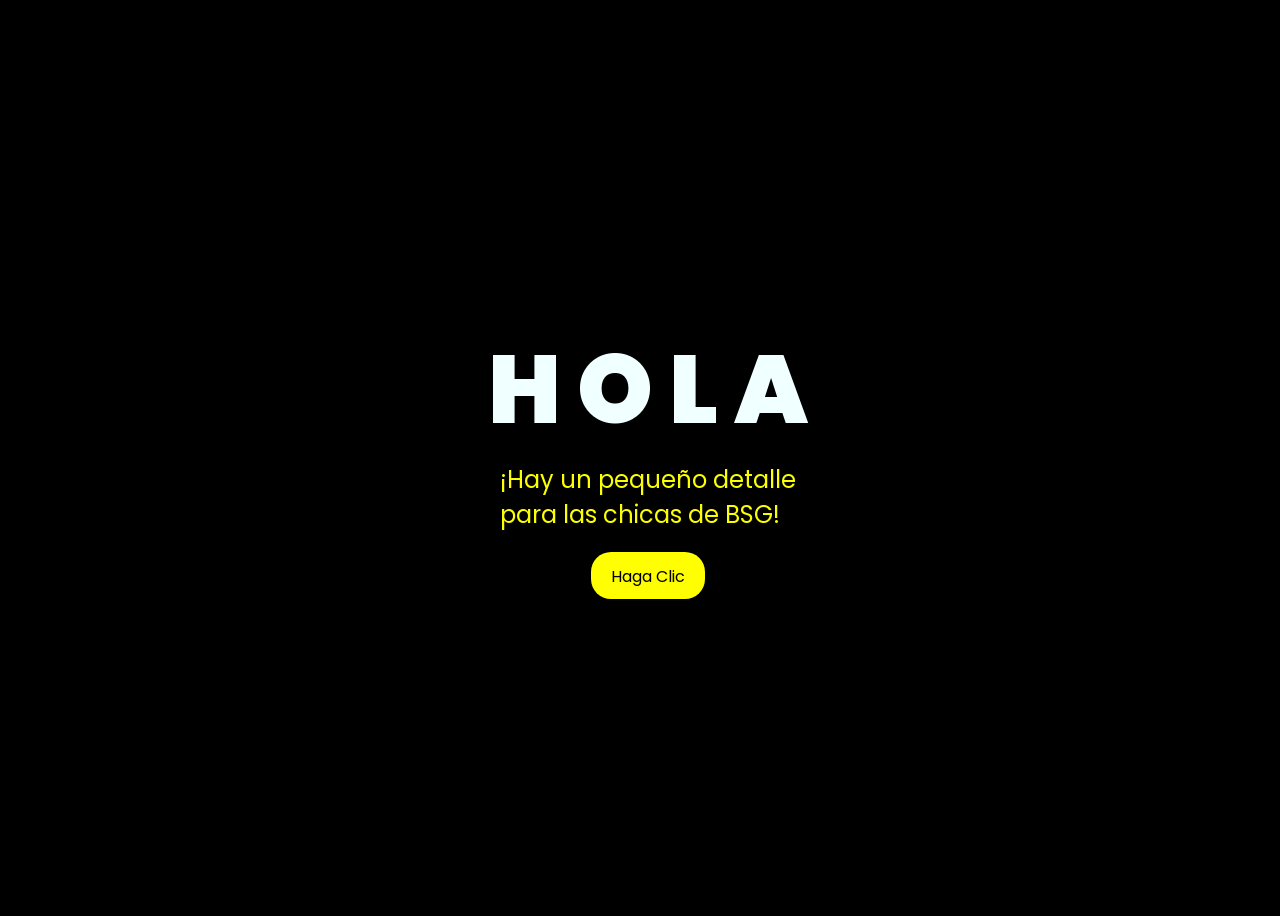
<file: index.html>
<!DOCTYPE html>
<html lang="en">

<head>
    <meta charset="UTF-8">
    <meta http-equiv="X-UA-Compatible" content="IE=edge">
    <meta name="viewport" content="width=device-width, initial-scale=1.0">
    <link rel="stylesheet" href="style.css">
    <link rel="icon" href="flowers.png" type="image/x-icon">
    <title>Sorpresa</title>
</head>

<body>
    <div class="greetings">

        <span>H</span>
        <span>O</span>
        <span>L</span>
        <span>A</span>
    </div>
    <div class="greetings">
        <span></span>
        <span></span>
        <span></span>
        <span></span>
        <span></span>
        <span></span>
    </div>
    <div class="description">
        <span>¡Hay un pequeño detalle<br> para las chicas de BSG!</span>
    </div>
    <div class="button">
        <button>
            <a href="detalle.html">Haga Clic</a>
        </button>

    </div>
</body>

</html>
</file>
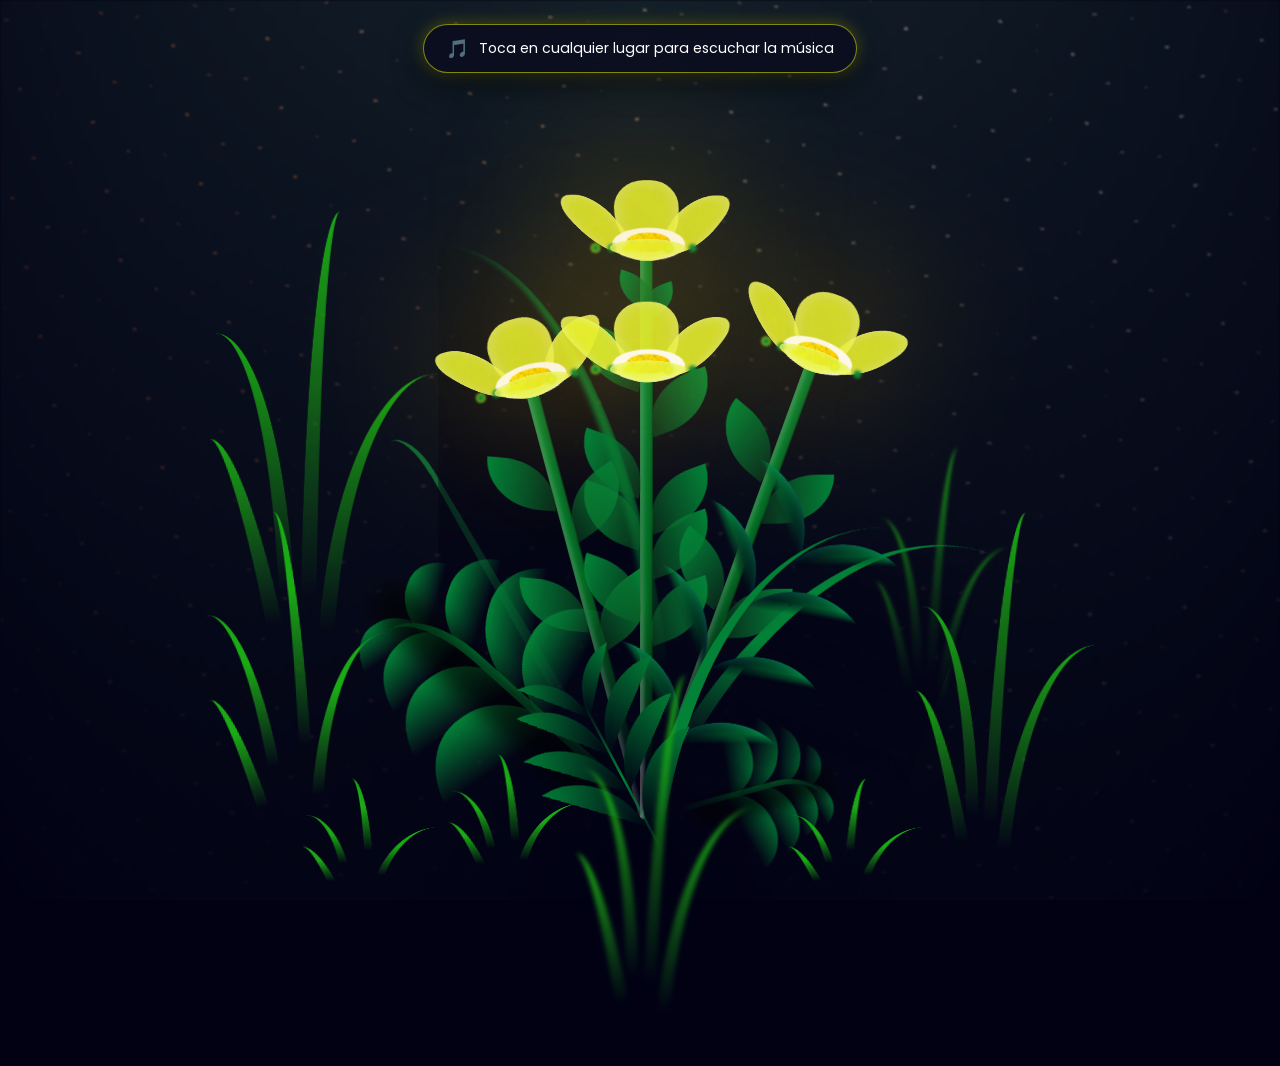
<file: detalle.html>
<!DOCTYPE html>
<html lang="es">

<head>
  <meta charset="UTF-8">
  <meta name="viewport" content="width=device-width, initial-scale=1.0">
  <title>Flores y corazones</title>
  <link rel="icon" href="flowers.png" type="image/x-icon">
  <link rel="stylesheet" href="style-detalle.css">
  <link rel="preconnect" href="https://fonts.googleapis.com">
  <link rel="preconnect" href="https://fonts.gstatic.com" crossorigin>
  <link href="https://fonts.googleapis.com/css2?family=Poppins:wght@400;500;600;700&display=swap" rel="stylesheet">
</head>

<body class="container">
  <div class="night"></div>
  <div class="flowers">
    <div class="flower flower--1">
      <div class="flower__leafs flower__leafs--1">
        <div class="flower__leaf flower__leaf--1"></div>
        <div class="flower__leaf flower__leaf--2"></div>
        <div class="flower__leaf flower__leaf--3"></div>
        <div class="flower__leaf flower__leaf--4"></div>
        <div class="flower__white-circle"></div>

        <div class="flower__light flower__light--1"></div>
        <div class="flower__light flower__light--2"></div>
        <div class="flower__light flower__light--3"></div>
        <div class="flower__light flower__light--4"></div>
        <div class="flower__light flower__light--5"></div>
        <div class="flower__light flower__light--6"></div>
        <div class="flower__light flower__light--7"></div>
        <div class="flower__light flower__light--8"></div>

      </div>
      <div class="flower__line">
        <div class="flower__line__leaf flower__line__leaf--1"></div>
        <div class="flower__line__leaf flower__line__leaf--2"></div>
        <div class="flower__line__leaf flower__line__leaf--3"></div>
        <div class="flower__line__leaf flower__line__leaf--4"></div>
        <div class="flower__line__leaf flower__line__leaf--5"></div>
        <div class="flower__line__leaf flower__line__leaf--6"></div>
      </div>
    </div>

    <div class="flower flower--2">
      <div class="flower__leafs flower__leafs--2">
        <div class="flower__leaf flower__leaf--1"></div>
        <div class="flower__leaf flower__leaf--2"></div>
        <div class="flower__leaf flower__leaf--3"></div>
        <div class="flower__leaf flower__leaf--4"></div>
        <div class="flower__white-circle"></div>

        <div class="flower__light flower__light--1"></div>
        <div class="flower__light flower__light--2"></div>
        <div class="flower__light flower__light--3"></div>
        <div class="flower__light flower__light--4"></div>
        <div class="flower__light flower__light--5"></div>
        <div class="flower__light flower__light--6"></div>
        <div class="flower__light flower__light--7"></div>
        <div class="flower__light flower__light--8"></div>

      </div>
      <div class="flower__line">
        <div class="flower__line__leaf flower__line__leaf--1"></div>
        <div class="flower__line__leaf flower__line__leaf--2"></div>
        <div class="flower__line__leaf flower__line__leaf--3"></div>
        <div class="flower__line__leaf flower__line__leaf--4"></div>
      </div>
    </div>

    <div class="flower flower--3">
      <div class="flower__leafs flower__leafs--3">
        <div class="flower__leaf flower__leaf--1"></div>
        <div class="flower__leaf flower__leaf--2"></div>
        <div class="flower__leaf flower__leaf--3"></div>
        <div class="flower__leaf flower__leaf--4"></div>
        <div class="flower__white-circle"></div>

        <div class="flower__light flower__light--1"></div>
        <div class="flower__light flower__light--2"></div>
        <div class="flower__light flower__light--3"></div>
        <div class="flower__light flower__light--4"></div>
        <div class="flower__light flower__light--5"></div>
        <div class="flower__light flower__light--6"></div>
        <div class="flower__light flower__light--7"></div>
        <div class="flower__light flower__light--8"></div>

      </div>
      <div class="flower__line">
        <div class="flower__line__leaf flower__line__leaf--1"></div>
        <div class="flower__line__leaf flower__line__leaf--2"></div>
        <div class="flower__line__leaf flower__line__leaf--3"></div>
        <div class="flower__line__leaf flower__line__leaf--4"></div>
      </div>
    </div>
    <div class="flower flower--4">
      <div class="flower__leafs flower__leafs--3">
        <div class="flower__leaf flower__leaf--1"></div>
        <div class="flower__leaf flower__leaf--2"></div>
        <div class="flower__leaf flower__leaf--3"></div>
        <div class="flower__leaf flower__leaf--4"></div>
        <div class="flower__white-circle"></div>

        <div class="flower__light flower__light--1"></div>
        <div class="flower__light flower__light--2"></div>
        <div class="flower__light flower__light--3"></div>
        <div class="flower__light flower__light--4"></div>
        <div class="flower__light flower__light--5"></div>
        <div class="flower__light flower__light--6"></div>
        <div class="flower__light flower__light--7"></div>
        <div class="flower__light flower__light--8"></div>

      </div>
      <div class="flower__line">
        <div class="flower__line__leaf flower__line__leaf--1"></div>
        <div class="flower__line__leaf flower__line__leaf--2"></div>
        <div class="flower__line__leaf flower__line__leaf--3"></div>
        <div class="flower__line__leaf flower__line__leaf--4"></div>
      </div>
    </div>

    <div class="grow-ans" style="--d:1.2s">
      <div class="flower__g-long">
        <div class="flower__g-long__top"></div>
        <div class="flower__g-long__bottom"></div>
      </div>
    </div>

    <div class="growing-grass">
      <div class="flower__grass flower__grass--1">
        <div class="flower__grass--top"></div>
        <div class="flower__grass--bottom"></div>
        <div class="flower__grass__leaf flower__grass__leaf--1"></div>
        <div class="flower__grass__leaf flower__grass__leaf--2"></div>
        <div class="flower__grass__leaf flower__grass__leaf--3"></div>
        <div class="flower__grass__leaf flower__grass__leaf--4"></div>
        <div class="flower__grass__leaf flower__grass__leaf--5"></div>
        <div class="flower__grass__leaf flower__grass__leaf--6"></div>
        <div class="flower__grass__leaf flower__grass__leaf--7"></div>
        <div class="flower__grass__leaf flower__grass__leaf--8"></div>
        <div class="flower__grass__overlay"></div>
      </div>
    </div>

    <div class="growing-grass">
      <div class="flower__grass flower__grass--2">
        <div class="flower__grass--top"></div>
        <div class="flower__grass--bottom"></div>
        <div class="flower__grass__leaf flower__grass__leaf--1"></div>
        <div class="flower__grass__leaf flower__grass__leaf--2"></div>
        <div class="flower__grass__leaf flower__grass__leaf--3"></div>
        <div class="flower__grass__leaf flower__grass__leaf--4"></div>
        <div class="flower__grass__leaf flower__grass__leaf--5"></div>
        <div class="flower__grass__leaf flower__grass__leaf--6"></div>
        <div class="flower__grass__leaf flower__grass__leaf--7"></div>
        <div class="flower__grass__leaf flower__grass__leaf--8"></div>
        <div class="flower__grass__overlay"></div>
      </div>
    </div>

    <div class="grow-ans" style="--d:2.4s">
      <div class="flower__g-right flower__g-right--1">
        <div class="leaf"></div>
      </div>
    </div>

    <div class="grow-ans" style="--d:2.8s">
      <div class="flower__g-right flower__g-right--2">
        <div class="leaf"></div>
      </div>
    </div>

    <div class="grow-ans" style="--d:2.8s">
      <div class="flower__g-front">
        <div class="flower__g-front__leaf-wrapper flower__g-front__leaf-wrapper--1">
          <div class="flower__g-front__leaf"></div>
        </div>
        <div class="flower__g-front__leaf-wrapper flower__g-front__leaf-wrapper--2">
          <div class="flower__g-front__leaf"></div>
        </div>
        <div class="flower__g-front__leaf-wrapper flower__g-front__leaf-wrapper--3">
          <div class="flower__g-front__leaf"></div>
        </div>
        <div class="flower__g-front__leaf-wrapper flower__g-front__leaf-wrapper--4">
          <div class="flower__g-front__leaf"></div>
        </div>
        <div class="flower__g-front__leaf-wrapper flower__g-front__leaf-wrapper--5">
          <div class="flower__g-front__leaf"></div>
        </div>
        <div class="flower__g-front__leaf-wrapper flower__g-front__leaf-wrapper--6">
          <div class="flower__g-front__leaf"></div>
        </div>
        <div class="flower__g-front__leaf-wrapper flower__g-front__leaf-wrapper--7">
          <div class="flower__g-front__leaf"></div>
        </div>
        <div class="flower__g-front__leaf-wrapper flower__g-front__leaf-wrapper--8">
          <div class="flower__g-front__leaf"></div>
        </div>
        <div class="flower__g-front__line"></div>
      </div>
    </div>

    <div class="grow-ans" style="--d:3.2s">
      <div class="flower__g-fr">
        <div class="leaf"></div>
        <div class="flower__g-fr__leaf flower__g-fr__leaf--1"></div>
        <div class="flower__g-fr__leaf flower__g-fr__leaf--2"></div>
        <div class="flower__g-fr__leaf flower__g-fr__leaf--3"></div>
        <div class="flower__g-fr__leaf flower__g-fr__leaf--4"></div>
        <div class="flower__g-fr__leaf flower__g-fr__leaf--5"></div>
        <div class="flower__g-fr__leaf flower__g-fr__leaf--6"></div>
        <div class="flower__g-fr__leaf flower__g-fr__leaf--7"></div>
        <div class="flower__g-fr__leaf flower__g-fr__leaf--8"></div>
      </div>
    </div>

    <div class="long-g long-g--0">
      <div class="grow-ans" style="--d:3s">
        <div class="leaf leaf--0"></div>
      </div>
      <div class="grow-ans" style="--d:2.2s">
        <div class="leaf leaf--1"></div>
      </div>
      <div class="grow-ans" style="--d:3.4s">
        <div class="leaf leaf--2"></div>
      </div>
      <div class="grow-ans" style="--d:3.6s">
        <div class="leaf leaf--3"></div>
      </div>
    </div>

    <div class="long-g long-g--1">
      <div class="grow-ans" style="--d:3.6s">
        <div class="leaf leaf--0"></div>
      </div>
      <div class="grow-ans" style="--d:3.8s">
        <div class="leaf leaf--1"></div>
      </div>
      <div class="grow-ans" style="--d:4s">
        <div class="leaf leaf--2"></div>
      </div>
      <div class="grow-ans" style="--d:4.2s">
        <div class="leaf leaf--3"></div>
      </div>
    </div>

    <div class="long-g long-g--2">
      <div class="grow-ans" style="--d:4s">
        <div class="leaf leaf--0"></div>
      </div>
      <div class="grow-ans" style="--d:4.2s">
        <div class="leaf leaf--1"></div>
      </div>
      <div class="grow-ans" style="--d:4.4s">
        <div class="leaf leaf--2"></div>
      </div>
      <div class="grow-ans" style="--d:4.6s">
        <div class="leaf leaf--3"></div>
      </div>
    </div>

    <div class="long-g long-g--3">
      <div class="grow-ans" style="--d:4s">
        <div class="leaf leaf--0"></div>
      </div>
      <div class="grow-ans" style="--d:4.2s">
        <div class="leaf leaf--1"></div>
      </div>
      <div class="grow-ans" style="--d:3s">
        <div class="leaf leaf--2"></div>
      </div>
      <div class="grow-ans" style="--d:3.6s">
        <div class="leaf leaf--3"></div>
      </div>
    </div>

    <div class="long-g long-g--4">
      <div class="grow-ans" style="--d:4s">
        <div class="leaf leaf--0"></div>
      </div>
      <div class="grow-ans" style="--d:4.2s">
        <div class="leaf leaf--1"></div>
      </div>
      <div class="grow-ans" style="--d:3s">
        <div class="leaf leaf--2"></div>
      </div>
      <div class="grow-ans" style="--d:3.6s">
        <div class="leaf leaf--3"></div>
      </div>
    </div>

    <div class="long-g long-g--5">
      <div class="grow-ans" style="--d:4s">
        <div class="leaf leaf--0"></div>
      </div>
      <div class="grow-ans" style="--d:4.2s">
        <div class="leaf leaf--1"></div>
      </div>
      <div class="grow-ans" style="--d:3s">
        <div class="leaf leaf--2"></div>
      </div>
      <div class="grow-ans" style="--d:3.6s">
        <div class="leaf leaf--3"></div>
      </div>
    </div>

    <div class="long-g long-g--6">
      <div class="grow-ans" style="--d:4.2s">
        <div class="leaf leaf--0"></div>
      </div>
      <div class="grow-ans" style="--d:4.4s">
        <div class="leaf leaf--1"></div>
      </div>
      <div class="grow-ans" style="--d:4.6s">
        <div class="leaf leaf--2"></div>
      </div>
      <div class="grow-ans" style="--d:4.8s">
        <div class="leaf leaf--3"></div>
      </div>
    </div>

    <div class="long-g long-g--7">
      <div class="grow-ans" style="--d:3s">
        <div class="leaf leaf--0"></div>
      </div>
      <div class="grow-ans" style="--d:3.2s">
        <div class="leaf leaf--1"></div>
      </div>
      <div class="grow-ans" style="--d:3.5s">
        <div class="leaf leaf--2"></div>
      </div>
      <div class="grow-ans" style="--d:3.6s">
        <div class="leaf leaf--3"></div>
      </div>
    </div>
  </div>
  <div class="bubbles">
    <div class="bubble"><svg class="heart" viewBox="0 0 32 32">
        <title>heart22</title>
        <path
          d="M23.6 2c-3.363 0-6.258 2.736-7.599 5.594-1.342-2.858-4.237-5.594-7.601-5.594-4.637 0-8.4 3.764-8.4 8.401 0 9.433 9.516 11.906 16.001 21.232 6.13-9.268 15.999-12.1 15.999-21.232 0-4.637-3.763-8.401-8.4-8.401z">
        </path>
      </svg>
    </div>
    <div class="bubble"><svg class="heart" viewBox="0 0 32 32">
        <title>heart22</title>
        <path
          d="M23.6 2c-3.363 0-6.258 2.736-7.599 5.594-1.342-2.858-4.237-5.594-7.601-5.594-4.637 0-8.4 3.764-8.4 8.401 0 9.433 9.516 11.906 16.001 21.232 6.13-9.268 15.999-12.1 15.999-21.232 0-4.637-3.763-8.401-8.4-8.401z">
        </path>
      </svg>
    </div>
    <div class="bubble"><svg class="heart" viewBox="0 0 32 32">
        <title>heart22</title>
        <path
          d="M23.6 2c-3.363 0-6.258 2.736-7.599 5.594-1.342-2.858-4.237-5.594-7.601-5.594-4.637 0-8.4 3.764-8.4 8.401 0 9.433 9.516 11.906 16.001 21.232 6.13-9.268 15.999-12.1 15.999-21.232 0-4.637-3.763-8.401-8.4-8.401z">
        </path>
      </svg>
    </div>
    <div class="bubble"><svg class="heart" viewBox="0 0 32 32">
        <title>heart22</title>
        <path
          d="M23.6 2c-3.363 0-6.258 2.736-7.599 5.594-1.342-2.858-4.237-5.594-7.601-5.594-4.637 0-8.4 3.764-8.4 8.401 0 9.433 9.516 11.906 16.001 21.232 6.13-9.268 15.999-12.1 15.999-21.232 0-4.637-3.763-8.401-8.4-8.401z">
        </path>
      </svg>
    </div>
    <div class="bubble"><svg class="heart" viewBox="0 0 32 32">
        <title>heart22</title>
        <path
          d="M23.6 2c-3.363 0-6.258 2.736-7.599 5.594-1.342-2.858-4.237-5.594-7.601-5.594-4.637 0-8.4 3.764-8.4 8.401 0 9.433 9.516 11.906 16.001 21.232 6.13-9.268 15.999-12.1 15.999-21.232 0-4.637-3.763-8.401-8.4-8.401z">
        </path>
      </svg>
    </div>
    <div class="bubble"><svg class="heart" viewBox="0 0 32 32">
        <title>heart22</title>
        <path
          d="M23.6 2c-3.363 0-6.258 2.736-7.599 5.594-1.342-2.858-4.237-5.594-7.601-5.594-4.637 0-8.4 3.764-8.4 8.401 0 9.433 9.516 11.906 16.001 21.232 6.13-9.268 15.999-12.1 15.999-21.232 0-4.637-3.763-8.401-8.4-8.401z">
        </path>
      </svg>
    </div>
    <div class="bubble"><svg class="heart" viewBox="0 0 32 32">
        <title>heart22</title>
        <path
          d="M23.6 2c-3.363 0-6.258 2.736-7.599 5.594-1.342-2.858-4.237-5.594-7.601-5.594-4.637 0-8.4 3.764-8.4 8.401 0 9.433 9.516 11.906 16.001 21.232 6.13-9.268 15.999-12.1 15.999-21.232 0-4.637-3.763-8.401-8.4-8.401z">
        </path>
      </svg>
    </div>
    <div class="bubble"><svg class="heart" viewBox="0 0 32 32">
        <title>heart22</title>
        <path
          d="M23.6 2c-3.363 0-6.258 2.736-7.599 5.594-1.342-2.858-4.237-5.594-7.601-5.594-4.637 0-8.4 3.764-8.4 8.401 0 9.433 9.516 11.906 16.001 21.232 6.13-9.268 15.999-12.1 15.999-21.232 0-4.637-3.763-8.401-8.4-8.401z">
        </path>
      </svg>
    </div>
    <div class="bubble"><svg class="heart" viewBox="0 0 32 32">
        <title>heart22</title>
        <path
          d="M23.6 2c-3.363 0-6.258 2.736-7.599 5.594-1.342-2.858-4.237-5.594-7.601-5.594-4.637 0-8.4 3.764-8.4 8.401 0 9.433 9.516 11.906 16.001 21.232 6.13-9.268 15.999-12.1 15.999-21.232 0-4.637-3.763-8.401-8.4-8.401z">
        </path>
      </svg>
    </div>
    <div class="bubble"><svg class="heart" viewBox="0 0 32 32">
        <title>heart22</title>
        <path
          d="M23.6 2c-3.363 0-6.258 2.736-7.599 5.594-1.342-2.858-4.237-5.594-7.601-5.594-4.637 0-8.4 3.764-8.4 8.401 0 9.433 9.516 11.906 16.001 21.232 6.13-9.268 15.999-12.1 15.999-21.232 0-4.637-3.763-8.401-8.4-8.401z">
        </path>
      </svg>
    </div>
    <div class="bubble"><svg class="heart" viewBox="0 0 32 32">
        <title>heart22</title>
        <path
          d="M23.6 2c-3.363 0-6.258 2.736-7.599 5.594-1.342-2.858-4.237-5.594-7.601-5.594-4.637 0-8.4 3.764-8.4 8.401 0 9.433 9.516 11.906 16.001 21.232 6.13-9.268 15.999-12.1 15.999-21.232 0-4.637-3.763-8.401-8.4-8.401z">
        </path>
      </svg>
    </div>
    <div class="bubble"><svg class="heart" viewBox="0 0 32 32">
        <title>heart22</title>
        <path
          d="M23.6 2c-3.363 0-6.258 2.736-7.599 5.594-1.342-2.858-4.237-5.594-7.601-5.594-4.637 0-8.4 3.764-8.4 8.401 0 9.433 9.516 11.906 16.001 21.232 6.13-9.268 15.999-12.1 15.999-21.232 0-4.637-3.763-8.401-8.4-8.401z">
        </path>
      </svg>
    </div>
    <div class="bubble"><svg class="heart" viewBox="0 0 32 32">
        <title>heart22</title>
        <path
          d="M23.6 2c-3.363 0-6.258 2.736-7.599 5.594-1.342-2.858-4.237-5.594-7.601-5.594-4.637 0-8.4 3.764-8.4 8.401 0 9.433 9.516 11.906 16.001 21.232 6.13-9.268 15.999-12.1 15.999-21.232 0-4.637-3.763-8.401-8.4-8.401z">
        </path>
      </svg>
    </div>
    <div class="bubble"><svg class="heart" viewBox="0 0 32 32">
        <title>heart22</title>
        <path
          d="M23.6 2c-3.363 0-6.258 2.736-7.599 5.594-1.342-2.858-4.237-5.594-7.601-5.594-4.637 0-8.4 3.764-8.4 8.401 0 9.433 9.516 11.906 16.001 21.232 6.13-9.268 15.999-12.1 15.999-21.232 0-4.637-3.763-8.401-8.4-8.401z">
        </path>
      </svg>
    </div>
    <div class="bubble"><svg class="heart" viewBox="0 0 32 32">
        <title>heart22</title>
        <path
          d="M23.6 2c-3.363 0-6.258 2.736-7.599 5.594-1.342-2.858-4.237-5.594-7.601-5.594-4.637 0-8.4 3.764-8.4 8.401 0 9.433 9.516 11.906 16.001 21.232 6.13-9.268 15.999-12.1 15.999-21.232 0-4.637-3.763-8.401-8.4-8.401z">
        </path>
      </svg>
    </div>
    <div class="bubble"><svg class="heart" viewBox="0 0 32 32">
        <title>heart22</title>
        <path
          d="M23.6 2c-3.363 0-6.258 2.736-7.599 5.594-1.342-2.858-4.237-5.594-7.601-5.594-4.637 0-8.4 3.764-8.4 8.401 0 9.433 9.516 11.906 16.001 21.232 6.13-9.268 15.999-12.1 15.999-21.232 0-4.637-3.763-8.401-8.4-8.401z">
        </path>
      </svg>
    </div>
    <div class="bubble"><svg class="heart" viewBox="0 0 32 32">
        <title>heart22</title>
        <path
          d="M23.6 2c-3.363 0-6.258 2.736-7.599 5.594-1.342-2.858-4.237-5.594-7.601-5.594-4.637 0-8.4 3.764-8.4 8.401 0 9.433 9.516 11.906 16.001 21.232 6.13-9.268 15.999-12.1 15.999-21.232 0-4.637-3.763-8.401-8.4-8.401z">
        </path>
      </svg>
    </div>
    <div class="bubble"><svg class="heart" viewBox="0 0 32 32">
        <title>heart22</title>
        <path
          d="M23.6 2c-3.363 0-6.258 2.736-7.599 5.594-1.342-2.858-4.237-5.594-7.601-5.594-4.637 0-8.4 3.764-8.4 8.401 0 9.433 9.516 11.906 16.001 21.232 6.13-9.268 15.999-12.1 15.999-21.232 0-4.637-3.763-8.401-8.4-8.401z">
        </path>
      </svg>
    </div>
    <div class="bubble"><svg class="heart" viewBox="0 0 32 32">
        <title>heart22</title>
        <path
          d="M23.6 2c-3.363 0-6.258 2.736-7.599 5.594-1.342-2.858-4.237-5.594-7.601-5.594-4.637 0-8.4 3.764-8.4 8.401 0 9.433 9.516 11.906 16.001 21.232 6.13-9.268 15.999-12.1 15.999-21.232 0-4.637-3.763-8.401-8.4-8.401z">
        </path>
      </svg>
    </div>
    <div class="bubble"><svg class="heart" viewBox="0 0 32 32">
        <title>heart22</title>
        <path
          d="M23.6 2c-3.363 0-6.258 2.736-7.599 5.594-1.342-2.858-4.237-5.594-7.601-5.594-4.637 0-8.4 3.764-8.4 8.401 0 9.433 9.516 11.906 16.001 21.232 6.13-9.268 15.999-12.1 15.999-21.232 0-4.637-3.763-8.401-8.4-8.401z">
        </path>
      </svg>
    </div>
  </div>

  <!-- Indicador elegante si el navegador bloquea autoplay al refrescar -->
  <div id="autoplay-hint" class="autoplay-hint" aria-live="polite">
    <span class="hint-icon">🎵</span>
    <span class="hint-text">Toca en cualquier lugar para escuchar la música</span>
  </div>

  <!-- Elemento de audio -->
  <audio id="musica" src="Floricienta.mp3" preload="auto"></audio>
  <script src="script.js"></script>
</body>

</html>
</file>
<file: style.css>
@import url('https://fonts.googleapis.com/css2?family=Poppins:ital,wght@0,500;1,900&display=swap');
*{
    font-family: 'Poppins',cursive;
}
body{
    color: azure;
    width: 100%;
    height: 100vh;
    display: flex;
    flex-direction: column;
    align-items: center;
    justify-content: center;
    background-color: black;
}
.greetings{
    font-size: 6rem;
    font-weight: 900;
}
.greetings > span{
    animation: glow 2.5s ease-in-out infinite;
}
@keyframes glow{
    0%, 100%{
        color: #fff;
        text-shadow: 0 0 12px #fbff00, 0 0 50px #fbff00, 0 0 100px #fbff00;
    }
    10%, 90%{
        color: #696565;
        text-shadow: none;
    }
}
.greetings > span:nth-child(2){
    animation-delay: .2s ;
}
.greetings > span:nth-child(3){
    animation-delay: .4s ;
}
.greetings > span:nth-child(4){
    animation-delay: .6s;
}
.greetings > span:nth-child(5){
    animation-delay: .8s;
}

.description{
    font-size: 1.5rem;
    margin-bottom: 20px;
}

.button a{
    text-decoration: none;
    font-size: 1rem;
    color: #111;
}

@media screen and (max-width:574px){
    .greetings{
        display: block;
        font-size: 3rem;
        font-weight: 500;
        text-align: center;
    }
    .description{
        font-size: 1rem;
    }
    
    .button a{
        font-size: .5rem;
    }
}

.description{
    color: #fbff00;
}

/* Estilo para el botón */
.button button {
    background-color: yellow; /* Fondo amarillo */
    border: none; /* Sin bordes */
    padding: 10px 20px; /* Ajusta el relleno según tu preferencia */
    font-size: 18px; /* Tamaño de fuente */
    cursor: pointer;
    position: relative; /* Necesario para el resplandor */
    border-radius: 20px; /* Esquinas redondeadas */
    transition: background-color 0.3s ease-in-out; /* Transición suave para el color de fondo */
  }
  
  /* Estilo para el enlace dentro del botón */
  .button button a {
    text-decoration: none; /* Elimina el subrayado del enlace */
    color: inherit; /* Hereda el color del texto del botón */
  }
  
  /* Efecto de resplandor al pasar el cursor sobre el botón */
  .button button:hover {
    background-color: orange; /* Cambia el color de fondo al pasar el mouse a naranja */
    box-shadow: 0 0 10px yellow, 0 0 20px yellow, 0 0 30px yellow; /* Efecto de resplandor amarillo */
  }
</file>
<file: style-detalle.css>
*,
*::after,
*::before {
  padding: 0;
  margin: 0;
  box-sizing: border-box;
}

:root {
  --dark-color: #010113;
}

body {
  display: flex;
  align-items: flex-end;
  justify-content: center;
  min-height: 100vh;
  background-color: var(--dark-color);
  overflow: hidden;
  perspective: 1000px;
}
.night {
  position: fixed;
  left: 50%;
  top: 0;
  transform: translateX(-50%);
  width: 100%;
  height: 100%;
  filter: blur(0.1vmin);
  background-image: radial-gradient(
      ellipse at top,
      transparent 0%,
      var(--dark-color)
    ),
    radial-gradient(
      ellipse at bottom,
      var(--dark-color),
      rgba(145, 233, 255, 0.2)
    ),
    repeating-linear-gradient(
      220deg,
      rgb(0, 0, 0) 0px,
      rgb(0, 0, 0) 19px,
      transparent 19px,
      transparent 22px
    ),
    repeating-linear-gradient(
      189deg,
      rgb(0, 0, 0) 0px,
      rgb(0, 0, 0) 19px,
      transparent 19px,
      transparent 22px
    ),
    repeating-linear-gradient(
      148deg,
      rgb(0, 0, 0) 0px,
      rgb(0, 0, 0) 19px,
      transparent 19px,
      transparent 22px
    ),
    linear-gradient(90deg, rgb(255, 94, 0), rgb(240, 240, 240));
}

.flowers {
  position: relative;
  transform: scale(0.9);
}

.flower {
  position: absolute;
  bottom: 10vmin;
  transform-origin: bottom center;
  z-index: 10;
  --fl-speed: 0.8s;
}
.flower--1 {
  -webkit-animation: moving-flower-1 4s linear infinite;
  animation: moving-flower-1 4s linear infinite;
}
.flower--1 .flower__line {
  height: 70vmin;
  -webkit-animation-delay: 0.3s;
  animation-delay: 0.3s;
}
.flower--1 .flower__line__leaf--1 {
  -webkit-animation: blooming-leaf-right var(--fl-speed) 1.6s backwards;
  animation: blooming-leaf-right var(--fl-speed) 1.6s backwards;
}
.flower--1 .flower__line__leaf--2 {
  -webkit-animation: blooming-leaf-right var(--fl-speed) 1.4s backwards;
  animation: blooming-leaf-right var(--fl-speed) 1.4s backwards;
}
.flower--1 .flower__line__leaf--3 {
  -webkit-animation: blooming-leaf-left var(--fl-speed) 1.2s backwards;
  animation: blooming-leaf-left var(--fl-speed) 1.2s backwards;
}
.flower--1 .flower__line__leaf--4 {
  -webkit-animation: blooming-leaf-left var(--fl-speed) 1s backwards;
  animation: blooming-leaf-left var(--fl-speed) 1s backwards;
}
.flower--1 .flower__line__leaf--5 {
  -webkit-animation: blooming-leaf-right var(--fl-speed) 1.8s backwards;
  animation: blooming-leaf-right var(--fl-speed) 1.8s backwards;
}
.flower--1 .flower__line__leaf--6 {
  -webkit-animation: blooming-leaf-left var(--fl-speed) 2s backwards;
  animation: blooming-leaf-left var(--fl-speed) 2s backwards;
}
.flower--2 {
  left: 50%;
  transform: rotate(20deg);
  -webkit-animation: moving-flower-2 4s linear infinite;
  animation: moving-flower-2 4s linear infinite;
}
.flower--2 .flower__line {
  height: 60vmin;
  -webkit-animation-delay: 0.6s;
  animation-delay: 0.6s;
}
.flower--2 .flower__line__leaf--1 {
  -webkit-animation: blooming-leaf-right var(--fl-speed) 1.9s backwards;
  animation: blooming-leaf-right var(--fl-speed) 1.9s backwards;
}
.flower--2 .flower__line__leaf--2 {
  -webkit-animation: blooming-leaf-right var(--fl-speed) 1.7s backwards;
  animation: blooming-leaf-right var(--fl-speed) 1.7s backwards;
}
.flower--2 .flower__line__leaf--3 {
  -webkit-animation: blooming-leaf-left var(--fl-speed) 1.5s backwards;
  animation: blooming-leaf-left var(--fl-speed) 1.5s backwards;
}
.flower--2 .flower__line__leaf--4 {
  -webkit-animation: blooming-leaf-left var(--fl-speed) 1.3s backwards;
  animation: blooming-leaf-left var(--fl-speed) 1.3s backwards;
}
.flower--3 {
  left: 50%;
  transform: rotate(-15deg);
  -webkit-animation: moving-flower-3 4s linear infinite;
  animation: moving-flower-3 4s linear infinite;
}
.flower--3 .flower__line {
  -webkit-animation-delay: 0.9s;
  animation-delay: 0.9s;
}
.flower--3 .flower__line__leaf--1 {
  -webkit-animation: blooming-leaf-right var(--fl-speed) 2.5s backwards;
  animation: blooming-leaf-right var(--fl-speed) 2.5s backwards;
}
.flower--3 .flower__line__leaf--2 {
  -webkit-animation: blooming-leaf-right var(--fl-speed) 2.3s backwards;
  animation: blooming-leaf-right var(--fl-speed) 2.3s backwards;
}
.flower--3 .flower__line__leaf--3 {
  -webkit-animation: blooming-leaf-left var(--fl-speed) 2.1s backwards;
  animation: blooming-leaf-left var(--fl-speed) 2.1s backwards;
}
.flower--3 .flower__line__leaf--4 {
  -webkit-animation: blooming-leaf-left var(--fl-speed) 1.9s backwards;
  animation: blooming-leaf-left var(--fl-speed) 1.9s backwards;
}
.flower__leafs {
  position: relative;
  -webkit-animation: blooming-flower 2s backwards;
  animation: blooming-flower 2s backwards;
}
.flower__leafs--1 {
  -webkit-animation-delay: 1.1s;
  animation-delay: 1.1s;
}
.flower__leafs--2 {
  -webkit-animation-delay: 1.4s;
  animation-delay: 1.4s;
}
.flower__leafs--3 {
  -webkit-animation-delay: 1.7s;
  animation-delay: 1.7s;
}
.flower__leafs::after {
  content: "";
  position: absolute;
  left: 0;
  top: 0;
  transform: translate(-50%, -100%);
  width: 8vmin;
  height: 8vmin;
  background-color: #e7b201;
  filter: blur(10vmin);
}
.flower__leaf {
  position: absolute;
  bottom: 0;
  left: 50%;
  width: 8vmin;
  height: 11vmin;
  border-radius: 51% 49% 47% 53%/44% 45% 55% 69%;
  background-color: #e6f331;
  background-image: linear-gradient(to top, #e6f331, #e6f331);
  transform-origin: bottom center;
  opacity: 0.9;
  box-shadow: inset 0 0 2vmin rgba(255, 255, 255, 0.5);
}
.flower__leaf--1 {
  transform: translate(-10%, 1%) rotateY(40deg) rotateX(-50deg);
}
.flower__leaf--2 {
  transform: translate(-50%, -4%) rotateX(40deg);
}
.flower__leaf--3 {
  transform: translate(-90%, 0%) rotateY(45deg) rotateX(50deg);
}
.flower__leaf--4 {
  width: 8vmin;
  height: 8vmin;
  transform-origin: bottom left;
  border-radius: 4vmin 10vmin 4vmin 4vmin;
  transform: translate(0%, 18%) rotateX(70deg) rotate(-43deg);
  background-image: linear-gradient(to top, #e6f331, #e6f331);
  z-index: 1;
  opacity: 0.8;
}
.flower__white-circle {
  position: absolute;
  left: -3.5vmin;
  top: -3vmin;
  width: 9vmin;
  height: 4vmin;
  border-radius: 50%;
  background-color: #fff;
}
.flower__white-circle::after {
  content: "";
  position: absolute;
  left: 50%;
  top: 45%;
  transform: translate(-50%, -50%);
  width: 60%;
  height: 60%;
  border-radius: inherit;
  background-image: repeating-linear-gradient(
      135deg,
      rgba(0, 0, 0, 0.03) 0px,
      rgba(0, 0, 0, 0.03) 1px,
      transparent 1px,
      transparent 12px
    ),
    repeating-linear-gradient(
      45deg,
      rgba(0, 0, 0, 0.03) 0px,
      rgba(0, 0, 0, 0.03) 1px,
      transparent 1px,
      transparent 12px
    ),
    repeating-linear-gradient(
      67.5deg,
      rgba(0, 0, 0, 0.03) 0px,
      rgba(0, 0, 0, 0.03) 1px,
      transparent 1px,
      transparent 12px
    ),
    repeating-linear-gradient(
      135deg,
      rgba(0, 0, 0, 0.03) 0px,
      rgba(0, 0, 0, 0.03) 1px,
      transparent 1px,
      transparent 12px
    ),
    repeating-linear-gradient(
      45deg,
      rgba(0, 0, 0, 0.03) 0px,
      rgba(0, 0, 0, 0.03) 1px,
      transparent 1px,
      transparent 12px
    ),
    repeating-linear-gradient(
      112.5deg,
      rgba(0, 0, 0, 0.03) 0px,
      rgba(0, 0, 0, 0.03) 1px,
      transparent 1px,
      transparent 12px
    ),
    repeating-linear-gradient(
      112.5deg,
      rgba(0, 0, 0, 0.03) 0px,
      rgba(0, 0, 0, 0.03) 1px,
      transparent 1px,
      transparent 12px
    ),
    repeating-linear-gradient(
      45deg,
      rgba(0, 0, 0, 0.03) 0px,
      rgba(0, 0, 0, 0.03) 1px,
      transparent 1px,
      transparent 12px
    ),
    repeating-linear-gradient(
      22.5deg,
      rgba(0, 0, 0, 0.03) 0px,
      rgba(0, 0, 0, 0.03) 1px,
      transparent 1px,
      transparent 12px
    ),
    repeating-linear-gradient(
      45deg,
      rgba(0, 0, 0, 0.03) 0px,
      rgba(0, 0, 0, 0.03) 1px,
      transparent 1px,
      transparent 12px
    ),
    repeating-linear-gradient(
      22.5deg,
      rgba(0, 0, 0, 0.03) 0px,
      rgba(0, 0, 0, 0.03) 1px,
      transparent 1px,
      transparent 12px
    ),
    repeating-linear-gradient(
      135deg,
      rgba(0, 0, 0, 0.03) 0px,
      rgba(0, 0, 0, 0.03) 1px,
      transparent 1px,
      transparent 12px
    ),
    repeating-linear-gradient(
      157.5deg,
      rgba(0, 0, 0, 0.03) 0px,
      rgba(0, 0, 0, 0.03) 1px,
      transparent 1px,
      transparent 12px
    ),
    repeating-linear-gradient(
      67.5deg,
      rgba(0, 0, 0, 0.03) 0px,
      rgba(0, 0, 0, 0.03) 1px,
      transparent 1px,
      transparent 12px
    ),
    repeating-linear-gradient(
      67.5deg,
      rgba(0, 0, 0, 0.03) 0px,
      rgba(0, 0, 0, 0.03) 1px,
      transparent 1px,
      transparent 12px
    ),
    linear-gradient(90deg, rgb(255, 235, 18), rgb(255, 206, 0));
}
.flower__line {
  height: 55vmin;
  width: 1.5vmin;
  background-image: linear-gradient(
      to left,
      rgba(0, 0, 0, 0.2),
      transparent,
      rgba(255, 255, 255, 0.2)
    ),
    linear-gradient(to top, transparent 10%, #056d24, #028137);
  box-shadow: inset 0 0 2px rgba(0, 0, 0, 0.5);
  -webkit-animation: grow-flower-tree 4s backwards;
  animation: grow-flower-tree 4s backwards;
}
.flower__line__leaf {
  --w: 7vmin;
  --h: calc(var(--w) + 2vmin);
  position: absolute;
  top: 20%;
  left: 90%;
  width: var(--w);
  height: var(--h);
  border-top-right-radius: var(--h);
  border-bottom-left-radius: var(--h);
  background-image: linear-gradient(to top, rgba(12, 94, 32, 0.4), #028137);
}
.flower__line__leaf--1 {
  transform: rotate(70deg) rotateY(30deg);
}
.flower__line__leaf--2 {
  top: 45%;
  transform: rotate(70deg) rotateY(30deg);
}
.flower__line__leaf--3,
.flower__line__leaf--4,
.flower__line__leaf--6 {
  border-top-right-radius: 0;
  border-bottom-left-radius: 0;
  border-top-left-radius: var(--h);
  border-bottom-right-radius: var(--h);
  left: -460%;
  top: 12%;
  transform: rotate(-70deg) rotateY(30deg);
}
.flower__line__leaf--4 {
  top: 40%;
}
.flower__line__leaf--5 {
  top: 0;
  transform-origin: left;
  transform: rotate(70deg) rotateY(30deg) scale(0.6);
}
.flower__line__leaf--6 {
  top: -2%;
  left: -450%;
  transform-origin: right;
  transform: rotate(-70deg) rotateY(30deg) scale(0.6);
}
.flower__light {
  position: absolute;
  bottom: 0vmin;
  width: 1vmin;
  height: 1vmin;
  background-color: rgb(255, 251, 0);
  border-radius: 50%;
  filter: blur(0.2vmin);
  -webkit-animation: light-ans 4s linear infinite backwards;
  animation: light-ans 4s linear infinite backwards;
}
.flower__light:nth-child(odd) {
  background-color: #028137;
}
.flower__light--1 {
  left: -2vmin;
  -webkit-animation-delay: 1s;
  animation-delay: 1s;
}
.flower__light--2 {
  left: 3vmin;
  -webkit-animation-delay: 0.5s;
  animation-delay: 0.5s;
}
.flower__light--3 {
  left: -6vmin;
  -webkit-animation-delay: 0.3s;
  animation-delay: 0.3s;
}
.flower__light--4 {
  left: 6vmin;
  -webkit-animation-delay: 0.9s;
  animation-delay: 0.9s;
}
.flower__light--5 {
  left: -1vmin;
  -webkit-animation-delay: 1.5s;
  animation-delay: 1.5s;
}
.flower__light--6 {
  left: -4vmin;
  -webkit-animation-delay: 3s;
  animation-delay: 3s;
}
.flower__light--7 {
  left: 3vmin;
  -webkit-animation-delay: 2s;
  animation-delay: 2s;
}
.flower__light--8 {
  left: -6vmin;
  -webkit-animation-delay: 3.5s;
  animation-delay: 3.5s;
}
.flower__grass {
  --c: #028137;
  --line-w: 1.5vmin;
  position: absolute;
  bottom: 12vmin;
  left: -7vmin;
  display: flex;
  flex-direction: column;
  align-items: flex-end;
  z-index: 20;
  transform-origin: bottom center;
  transform: rotate(-48deg) rotateY(40deg);
}
.flower__grass--1 {
  -webkit-animation: moving-grass 2s linear infinite;
  animation: moving-grass 2s linear infinite;
}
.flower__grass--2 {
  left: 2vmin;
  bottom: 10vmin;
  transform: scale(0.5) rotate(75deg) rotateX(10deg) rotateY(-200deg);
  opacity: 0.8;
  z-index: 0;
  -webkit-animation: moving-grass--2 1.5s linear infinite;
  animation: moving-grass--2 1.5s linear infinite;
}
.flower__grass--top {
  width: 7vmin;
  height: 10vmin;
  border-top-right-radius: 100%;
  border-right: var(--line-w) solid var(--c);
  transform-origin: bottom center;
  transform: rotate(-2deg);
}
.flower__grass--bottom {
  margin-top: -2px;
  width: var(--line-w);
  height: 25vmin;
  background-image: linear-gradient(to top, transparent, var(--c));
}
.flower__grass__leaf {
  --size: 10vmin;
  position: absolute;
  width: calc(var(--size) * 2.1);
  height: var(--size);
  border-top-left-radius: var(--size);
  border-top-right-radius: var(--size);
  background-image: linear-gradient(
    to top,
    transparent,
    transparent 30%,
    var(--c)
  );
  z-index: 100;
}
.flower__grass__leaf--1 {
  top: -6%;
  left: 30%;
  --size: 6vmin;
  transform: rotate(-20deg);
  -webkit-animation: growing-grass-ans--1 2s 2.6s backwards;
  animation: growing-grass-ans--1 2s 2.6s backwards;
}
@-webkit-keyframes growing-grass-ans--1 {
  0% {
    transform-origin: bottom left;
    transform: rotate(-20deg) scale(0);
  }
}
@keyframes growing-grass-ans--1 {
  0% {
    transform-origin: bottom left;
    transform: rotate(-20deg) scale(0);
  }
}
.flower__grass__leaf--2 {
  top: -5%;
  left: -110%;
  --size: 6vmin;
  transform: rotate(10deg);
  -webkit-animation: growing-grass-ans--2 2s 2.4s linear backwards;
  animation: growing-grass-ans--2 2s 2.4s linear backwards;
}
@-webkit-keyframes growing-grass-ans--2 {
  0% {
    transform-origin: bottom right;
    transform: rotate(10deg) scale(0);
  }
}
@keyframes growing-grass-ans--2 {
  0% {
    transform-origin: bottom right;
    transform: rotate(10deg) scale(0);
  }
}
.flower__grass__leaf--3 {
  top: 5%;
  left: 60%;
  --size: 8vmin;
  transform: rotate(-18deg) rotateX(-20deg);
  -webkit-animation: growing-grass-ans--3 2s 2.2s linear backwards;
  animation: growing-grass-ans--3 2s 2.2s linear backwards;
}
@-webkit-keyframes growing-grass-ans--3 {
  0% {
    transform-origin: bottom left;
    transform: rotate(-18deg) rotateX(-20deg) scale(0);
  }
}
@keyframes growing-grass-ans--3 {
  0% {
    transform-origin: bottom left;
    transform: rotate(-18deg) rotateX(-20deg) scale(0);
  }
}
.flower__grass__leaf--4 {
  top: 6%;
  left: -135%;
  --size: 8vmin;
  transform: rotate(2deg);
  -webkit-animation: growing-grass-ans--4 2s 2s linear backwards;
  animation: growing-grass-ans--4 2s 2s linear backwards;
}
@-webkit-keyframes growing-grass-ans--4 {
  0% {
    transform-origin: bottom right;
    transform: rotate(2deg) scale(0);
  }
}
@keyframes growing-grass-ans--4 {
  0% {
    transform-origin: bottom right;
    transform: rotate(2deg) scale(0);
  }
}
.flower__grass__leaf--5 {
  top: 20%;
  left: 60%;
  --size: 10vmin;
  transform: rotate(-24deg) rotateX(-20deg);
  -webkit-animation: growing-grass-ans--5 2s 1.8s linear backwards;
  animation: growing-grass-ans--5 2s 1.8s linear backwards;
}
@-webkit-keyframes growing-grass-ans--5 {
  0% {
    transform-origin: bottom left;
    transform: rotate(-24deg) rotateX(-20deg) scale(0);
  }
}
@keyframes growing-grass-ans--5 {
  0% {
    transform-origin: bottom left;
    transform: rotate(-24deg) rotateX(-20deg) scale(0);
  }
}
.flower__grass__leaf--6 {
  top: 22%;
  left: -180%;
  --size: 10vmin;
  transform: rotate(10deg);
  -webkit-animation: growing-grass-ans--6 2s 1.6s linear backwards;
  animation: growing-grass-ans--6 2s 1.6s linear backwards;
}
@-webkit-keyframes growing-grass-ans--6 {
  0% {
    transform-origin: bottom right;
    transform: rotate(10deg) scale(0);
  }
}
@keyframes growing-grass-ans--6 {
  0% {
    transform-origin: bottom right;
    transform: rotate(10deg) scale(0);
  }
}
.flower__grass__leaf--7 {
  top: 39%;
  left: 70%;
  --size: 10vmin;
  transform: rotate(-10deg);
  -webkit-animation: growing-grass-ans--7 2s 1.4s linear backwards;
  animation: growing-grass-ans--7 2s 1.4s linear backwards;
}
@-webkit-keyframes growing-grass-ans--7 {
  0% {
    transform-origin: bottom left;
    transform: rotate(-10deg) scale(0);
  }
}
@keyframes growing-grass-ans--7 {
  0% {
    transform-origin: bottom left;
    transform: rotate(-10deg) scale(0);
  }
}
.flower__grass__leaf--8 {
  top: 40%;
  left: -215%;
  --size: 11vmin;
  transform: rotate(10deg);
  -webkit-animation: growing-grass-ans--8 2s 1.2s linear backwards;
  animation: growing-grass-ans--8 2s 1.2s linear backwards;
}
@-webkit-keyframes growing-grass-ans--8 {
  0% {
    transform-origin: bottom right;
    transform: rotate(10deg) scale(0);
  }
}
@keyframes growing-grass-ans--8 {
  0% {
    transform-origin: bottom right;
    transform: rotate(10deg) scale(0);
  }
}
.flower__grass__overlay {
  position: absolute;
  top: -10%;
  right: 0%;
  width: 100%;
  height: 100%;
  background-color: rgba(0, 0, 0, 0.6);
  filter: blur(1.5vmin);
  z-index: 100;
}
.flower__g-long {
  --w: 2vmin;
  --h: 6vmin;
  --c: #0d6632;
  position: absolute;
  bottom: 10vmin;
  left: -3vmin;
  transform-origin: bottom center;
  transform: rotate(-30deg) rotateY(-20deg);
  display: flex;
  flex-direction: column;
  align-items: flex-end;
  -webkit-animation: flower-g-long-ans 3s linear infinite;
  animation: flower-g-long-ans 3s linear infinite;
}
@-webkit-keyframes flower-g-long-ans {
  0%,
  100% {
    transform: rotate(-30deg) rotateY(-20deg);
  }
  50% {
    transform: rotate(-32deg) rotateY(-20deg);
  }
}
@keyframes flower-g-long-ans {
  0%,
  100% {
    transform: rotate(-30deg) rotateY(-20deg);
  }
  50% {
    transform: rotate(-32deg) rotateY(-20deg);
  }
}
.flower__g-long__top {
  top: calc(var(--h) * -1);
  width: calc(var(--w) + 1vmin);
  height: var(--h);
  border-top-right-radius: 100%;
  border-right: 0.7vmin solid var(--c);
  transform: translate(-0.7vmin, 1vmin);
}
.flower__g-long__bottom {
  width: var(--w);
  height: 50vmin;
  transform-origin: bottom center;
  background-image: linear-gradient(to top, transparent 30%, var(--c));
  box-shadow: inset 0 0 2px rgba(0, 0, 0, 0.5);
  -webkit-clip-path: polygon(35% 0, 65% 1%, 100% 100%, 0% 100%);
  clip-path: polygon(35% 0, 65% 1%, 100% 100%, 0% 100%);
}
.flower__g-right {
  position: absolute;
  bottom: 6vmin;
  left: -2vmin;
  transform-origin: bottom left;
  transform: rotate(20deg);
}
.flower__g-right .leaf {
  width: 30vmin;
  height: 50vmin;
  border-top-left-radius: 100%;
  border-left: 2vmin solid #028137;
  background-image: linear-gradient(
    to bottom,
    transparent,
    var(--dark-color) 60%
  );
  -webkit-mask-image: linear-gradient(to top, transparent 30%, #028137 60%);
}
.flower__g-right--1 {
  -webkit-animation: flower-g-right-ans 2.5s linear infinite;
  animation: flower-g-right-ans 2.5s linear infinite;
}
.flower__g-right--2 {
  left: 5vmin;
  transform: rotateY(-180deg);
  -webkit-animation: flower-g-right-ans--2 3s linear infinite;
  animation: flower-g-right-ans--2 3s linear infinite;
}
.flower__g-right--2 .leaf {
  height: 75vmin;
  filter: blur(0.3vmin);
  opacity: 0.8;
}
@-webkit-keyframes flower-g-right-ans {
  0%,
  100% {
    transform: rotate(20deg);
  }
  50% {
    transform: rotate(24deg) rotateX(-20deg);
  }
}
@keyframes flower-g-right-ans {
  0%,
  100% {
    transform: rotate(20deg);
  }
  50% {
    transform: rotate(24deg) rotateX(-20deg);
  }
}
@-webkit-keyframes flower-g-right-ans--2 {
  0%,
  100% {
    transform: rotateY(-180deg) rotate(0deg) rotateX(-20deg);
  }
  50% {
    transform: rotateY(-180deg) rotate(6deg) rotateX(-20deg);
  }
}
@keyframes flower-g-right-ans--2 {
  0%,
  100% {
    transform: rotateY(-180deg) rotate(0deg) rotateX(-20deg);
  }
  50% {
    transform: rotateY(-180deg) rotate(6deg) rotateX(-20deg);
  }
}
.flower__g-front {
  position: absolute;
  bottom: 6vmin;
  left: 2.5vmin;
  z-index: 100;
  transform-origin: bottom center;
  transform: rotate(-28deg) rotateY(30deg) scale(1.04);
  -webkit-animation: flower__g-front-ans 2s linear infinite;
  animation: flower__g-front-ans 2s linear infinite;
}
@-webkit-keyframes flower__g-front-ans {
  0%,
  100% {
    transform: rotate(-28deg) rotateY(30deg) scale(1.04);
  }
  50% {
    transform: rotate(-35deg) rotateY(40deg) scale(1.04);
  }
}
@keyframes flower__g-front-ans {
  0%,
  100% {
    transform: rotate(-28deg) rotateY(30deg) scale(1.04);
  }
  50% {
    transform: rotate(-35deg) rotateY(40deg) scale(1.04);
  }
}
.flower__g-front__line {
  width: 0.3vmin;
  height: 20vmin;
  background-image: linear-gradient(
    to top,
    transparent,
    #028137,
    transparent 100%
  );
  position: relative;
}
.flower__g-front__leaf-wrapper {
  position: absolute;
  top: 0;
  left: 0;
  transform-origin: bottom left;
  transform: rotate(10deg);
}
.flower__g-front__leaf-wrapper:nth-child(even) {
  left: 0vmin;
  transform: rotateY(-180deg) rotate(5deg);
  -webkit-animation: flower__g-front__leaf-left-ans 1s ease-in backwards;
  animation: flower__g-front__leaf-left-ans 1s ease-in backwards;
}
.flower__g-front__leaf-wrapper:nth-child(odd) {
  -webkit-animation: flower__g-front__leaf-ans 1s ease-in backwards;
  animation: flower__g-front__leaf-ans 1s ease-in backwards;
}
.flower__g-front__leaf-wrapper--1 {
  top: -8vmin;
  transform: scale(0.7);
  -webkit-animation: flower__g-front__leaf-ans 1s 5.5s ease-in backwards !important;
  animation: flower__g-front__leaf-ans 1s 5.5s ease-in backwards !important;
}
.flower__g-front__leaf-wrapper--2 {
  top: -8vmin;
  transform: rotateY(-180deg) scale(0.7) !important;
  -webkit-animation: flower__g-front__leaf-left-ans-2 1s 4.6s ease-in backwards !important;
  animation: flower__g-front__leaf-left-ans-2 1s 4.6s ease-in backwards !important;
}
.flower__g-front__leaf-wrapper--3 {
  top: -3vmin;
  -webkit-animation: flower__g-front__leaf-ans 1s 4.6s ease-in backwards;
  animation: flower__g-front__leaf-ans 1s 4.6s ease-in backwards;
}
.flower__g-front__leaf-wrapper--4 {
  top: -3vmin;
  transform: rotateY(-180deg) scale(0.9) !important;
  -webkit-animation: flower__g-front__leaf-left-ans-2 1s 4.6s ease-in backwards !important;
  animation: flower__g-front__leaf-left-ans-2 1s 4.6s ease-in backwards !important;
}
@-webkit-keyframes flower__g-front__leaf-left-ans-2 {
  0% {
    transform: rotateY(-180deg) scale(0);
  }
}
@keyframes flower__g-front__leaf-left-ans-2 {
  0% {
    transform: rotateY(-180deg) scale(0);
  }
}
.flower__g-front__leaf-wrapper--5,
.flower__g-front__leaf-wrapper--6 {
  top: 2vmin;
}
.flower__g-front__leaf-wrapper--7,
.flower__g-front__leaf-wrapper--8 {
  top: 6.5vmin;
}
.flower__g-front__leaf-wrapper--2 {
  -webkit-animation-delay: 5.2s !important;
  animation-delay: 5.2s !important;
}
.flower__g-front__leaf-wrapper--3 {
  -webkit-animation-delay: 4.9s !important;
  animation-delay: 4.9s !important;
}
.flower__g-front__leaf-wrapper--5 {
  -webkit-animation-delay: 4.3s !important;
  animation-delay: 4.3s !important;
}
.flower__g-front__leaf-wrapper--6 {
  -webkit-animation-delay: 4.1s !important;
  animation-delay: 4.1s !important;
}
.flower__g-front__leaf-wrapper--7 {
  -webkit-animation-delay: 3.8s !important;
  animation-delay: 3.8s !important;
}
.flower__g-front__leaf-wrapper--8 {
  -webkit-animation-delay: 3.5s !important;
  animation-delay: 3.5s !important;
}
@-webkit-keyframes flower__g-front__leaf-ans {
  0% {
    transform: rotate(10deg) scale(0);
  }
}
@keyframes flower__g-front__leaf-ans {
  0% {
    transform: rotate(10deg) scale(0);
  }
}
@-webkit-keyframes flower__g-front__leaf-left-ans {
  0% {
    transform: rotateY(-180deg) rotate(5deg) scale(0);
  }
}
@keyframes flower__g-front__leaf-left-ans {
  0% {
    transform: rotateY(-180deg) rotate(5deg) scale(0);
  }
}
.flower__g-front__leaf {
  width: 10vmin;
  height: 10vmin;
  border-radius: 100% 0% 0% 100%/100% 100% 0% 0%;
  box-shadow: inset 0 2px 1vmin hsla(150, 97%, 14%, 0.2);
  background-image: linear-gradient(
      to bottom left,
      transparent,
      var(--dark-color)
    ),
    linear-gradient(to bottom right, #028137 50%, transparent 50%, transparent);
  -webkit-mask-image: linear-gradient(
    to bottom right,
    #028137 50%,
    transparent 50%,
    transparent
  );
  mask-image: linear-gradient(
    to bottom right,
    #028137 50%,
    transparent 50%,
    transparent
  );
}
.flower__g-fr {
  position: absolute;
  bottom: -4vmin;
  left: vmin;
  transform-origin: bottom left;
  z-index: 10;
  -webkit-animation: flower__g-fr-ans 2s linear infinite;
  animation: flower__g-fr-ans 2s linear infinite;
}
@-webkit-keyframes flower__g-fr-ans {
  0%,
  100% {
    transform: rotate(2deg);
  }
  50% {
    transform: rotate(4deg);
  }
}
@keyframes flower__g-fr-ans {
  0%,
  100% {
    transform: rotate(2deg);
  }
  50% {
    transform: rotate(4deg);
  }
}
.flower__g-fr .leaf {
  width: 30vmin;
  height: 50vmin;
  border-top-left-radius: 100%;
  border-left: 2vmin solid #028137;
  -webkit-mask-image: linear-gradient(to top, transparent 25%, #028137 50%);
  position: relative;
  z-index: 1;
}
.flower__g-fr__leaf {
  position: absolute;
  top: 0;
  left: 0;
  width: 10vmin;
  height: 10vmin;
  border-radius: 100% 0% 0% 100%/100% 100% 0% 0%;
  box-shadow: inset 0 2px 1vmin hsla(184deg, 97%, 58%, 0.2);
  background-image: linear-gradient(
      to bottom left,
      transparent,
      var(--dark-color) 98%
    ),
    linear-gradient(to bottom right, #028137 45%, transparent 50%, transparent);
  -webkit-mask-image: linear-gradient(
    135deg,
    #028137 40%,
    transparent 50%,
    transparent
  );
}
.flower__g-fr__leaf--1 {
  left: 20vmin;
  transform: rotate(45deg);
  -webkit-animation: flower__g-fr-leaft-ans-1 0.5s 5.2s linear backwards;
  animation: flower__g-fr-leaft-ans-1 0.5s 5.2s linear backwards;
}
@-webkit-keyframes flower__g-fr-leaft-ans-1 {
  0% {
    transform-origin: left;
    transform: rotate(45deg) scale(0);
  }
}
@keyframes flower__g-fr-leaft-ans-1 {
  0% {
    transform-origin: left;
    transform: rotate(45deg) scale(0);
  }
}
.flower__g-fr__leaf--2 {
  left: 12vmin;
  top: -7vmin;
  transform: rotate(25deg) rotateY(-180deg);
  -webkit-animation: flower__g-fr-leaft-ans-6 0.5s 5s linear backwards;
  animation: flower__g-fr-leaft-ans-6 0.5s 5s linear backwards;
}
.flower__g-fr__leaf--3 {
  left: 15vmin;
  top: 6vmin;
  transform: rotate(55deg);
  -webkit-animation: flower__g-fr-leaft-ans-5 0.5s 4.8s linear backwards;
  animation: flower__g-fr-leaft-ans-5 0.5s 4.8s linear backwards;
}
.flower__g-fr__leaf--4 {
  left: 6vmin;
  top: -2vmin;
  transform: rotate(25deg) rotateY(-180deg);
  -webkit-animation: flower__g-fr-leaft-ans-6 0.5s 4.6s linear backwards;
  animation: flower__g-fr-leaft-ans-6 0.5s 4.6s linear backwards;
}
.flower__g-fr__leaf--5 {
  left: 10vmin;
  top: 14vmin;
  transform: rotate(55deg);
  -webkit-animation: flower__g-fr-leaft-ans-5 0.5s 4.4s linear backwards;
  animation: flower__g-fr-leaft-ans-5 0.5s 4.4s linear backwards;
}
@-webkit-keyframes flower__g-fr-leaft-ans-5 {
  0% {
    transform-origin: left;
    transform: rotate(55deg) scale(0);
  }
}
@keyframes flower__g-fr-leaft-ans-5 {
  0% {
    transform-origin: left;
    transform: rotate(55deg) scale(0);
  }
}
.flower__g-fr__leaf--6 {
  left: 0vmin;
  top: 6vmin;
  transform: rotate(25deg) rotateY(-180deg);
  -webkit-animation: flower__g-fr-leaft-ans-6 0.5s 4.2s linear backwards;
  animation: flower__g-fr-leaft-ans-6 0.5s 4.2s linear backwards;
}
@-webkit-keyframes flower__g-fr-leaft-ans-6 {
  0% {
    transform-origin: right;
    transform: rotate(25deg) rotateY(-180deg) scale(0);
  }
}
@keyframes flower__g-fr-leaft-ans-6 {
  0% {
    transform-origin: right;
    transform: rotate(25deg) rotateY(-180deg) scale(0);
  }
}
.flower__g-fr__leaf--7 {
  left: 5vmin;
  top: 22vmin;
  transform: rotate(45deg);
  -webkit-animation: flower__g-fr-leaft-ans-7 0.5s 4s linear backwards;
  animation: flower__g-fr-leaft-ans-7 0.5s 4s linear backwards;
}
@-webkit-keyframes flower__g-fr-leaft-ans-7 {
  0% {
    transform-origin: left;
    transform: rotate(45deg) scale(0);
  }
}
@keyframes flower__g-fr-leaft-ans-7 {
  0% {
    transform-origin: left;
    transform: rotate(45deg) scale(0);
  }
}
.flower__g-fr__leaf--8 {
  left: -4vmin;
  top: 15vmin;
  transform: rotate(15deg) rotateY(-180deg);
  -webkit-animation: flower__g-fr-leaft-ans-8 0.5s 3.8s linear backwards;
  animation: flower__g-fr-leaft-ans-8 0.5s 3.8s linear backwards;
}
@-webkit-keyframes flower__g-fr-leaft-ans-8 {
  0% {
    transform-origin: right;
    transform: rotate(15deg) rotateY(-180deg) scale(0);
  }
}
@keyframes flower__g-fr-leaft-ans-8 {
  0% {
    transform-origin: right;
    transform: rotate(15deg) rotateY(-180deg) scale(0);
  }
}

.long-g {
  position: absolute;
  bottom: 25vmin;
  left: -42vmin;
  transform-origin: bottom left;
}
.long-g--1 {
  bottom: 0vmin;
  transform: scale(0.8) rotate(-5deg);
}
.long-g--1 .leaf {
  -webkit-mask-image: linear-gradient(
    to top,
    transparent 40%,
    #028137 80%
  ) !important;
}
.long-g--1 .leaf--1 {
  --w: 5vmin;
  --h: 60vmin;
  left: -2vmin;
  transform: rotate(3deg) rotateY(-180deg);
}
.long-g--2,
.long-g--3 {
  bottom: -3vmin;
  left: -35vmin;
  transform-origin: center;
  transform: scale(0.6) rotateX(60deg);
}
.long-g--2 .leaf,
.long-g--3 .leaf {
  -webkit-mask-image: linear-gradient(
    to top,
    transparent 50%,
    #e6f331 80%
  ) !important;
}
.long-g--2 .leaf--1,
.long-g--3 .leaf--1 {
  left: -1vmin;
  transform: rotateY(-180deg);
}
.long-g--3 {
  left: -17vmin;
  bottom: 0vmin;
}
.long-g--3 .leaf {
  -webkit-mask-image: linear-gradient(
    to top,
    transparent 40%,
    #028137 80%
  ) !important;
}
.long-g--4 {
  left: 25vmin;
  bottom: -3vmin;
  transform-origin: center;
  transform: scale(0.6) rotateX(60deg);
}
.long-g--4 .leaf {
  -webkit-mask-image: linear-gradient(
    to top,
    transparent 50%,
    #028137 80%
  ) !important;
}
.long-g--5 {
  left: 42vmin;
  bottom: 0vmin;
  transform: scale(0.8) rotate(2deg);
}
.long-g--6 {
  left: 0vmin;
  bottom: -20vmin;
  z-index: 100;
  filter: blur(0.3vmin);
  transform: scale(0.8) rotate(2deg);
}
.long-g--7 {
  left: 35vmin;
  bottom: 20vmin;
  z-index: -1;
  filter: blur(0.3vmin);
  transform: scale(0.6) rotate(2deg);
  opacity: 0.7;
}
.long-g .leaf {
  --w: 15vmin;
  --h: 40vmin;
  --c: #1aaa15;
  position: absolute;
  bottom: 0;
  width: var(--w);
  height: var(--h);
  border-top-left-radius: 100%;
  border-left: 2vmin solid var(--c);
  -webkit-mask-image: linear-gradient(
    to top,
    transparent 20%,
    var(--dark-color)
  );
  transform-origin: bottom center;
}
.long-g .leaf--0 {
  left: 2vmin;
  -webkit-animation: leaf-ans-1 4s linear infinite;
  animation: leaf-ans-1 4s linear infinite;
}
.long-g .leaf--1 {
  --w: 5vmin;
  --h: 60vmin;
  -webkit-animation: leaf-ans-1 4s linear infinite;
  animation: leaf-ans-1 4s linear infinite;
}
.long-g .leaf--2 {
  --w: 10vmin;
  --h: 40vmin;
  left: -0.5vmin;
  bottom: 5vmin;
  transform-origin: bottom left;
  transform: rotateY(-180deg);
  -webkit-animation: leaf-ans-2 3s linear infinite;
  animation: leaf-ans-2 3s linear infinite;
}
.long-g .leaf--3 {
  --w: 5vmin;
  --h: 30vmin;
  left: -1vmin;
  bottom: 3.2vmin;
  transform-origin: bottom left;
  transform: rotate(-10deg) rotateY(-180deg);
  -webkit-animation: leaf-ans-3 3s linear infinite;
  animation: leaf-ans-3 3s linear infinite;
}

@-webkit-keyframes leaf-ans-1 {
  0%,
  100% {
    transform: rotate(-5deg) scale(1);
  }
  50% {
    transform: rotate(5deg) scale(1.1);
  }
}

@keyframes leaf-ans-1 {
  0%,
  100% {
    transform: rotate(-5deg) scale(1);
  }
  50% {
    transform: rotate(5deg) scale(1.1);
  }
}
@-webkit-keyframes leaf-ans-2 {
  0%,
  100% {
    transform: rotateY(-180deg) rotate(5deg);
  }
  50% {
    transform: rotateY(-180deg) rotate(0deg) scale(1.1);
  }
}
@keyframes leaf-ans-2 {
  0%,
  100% {
    transform: rotateY(-180deg) rotate(5deg);
  }
  50% {
    transform: rotateY(-180deg) rotate(0deg) scale(1.1);
  }
}
@-webkit-keyframes leaf-ans-3 {
  0%,
  100% {
    transform: rotate(-10deg) rotateY(-180deg);
  }
  50% {
    transform: rotate(-20deg) rotateY(-180deg);
  }
}
@keyframes leaf-ans-3 {
  0%,
  100% {
    transform: rotate(-10deg) rotateY(-180deg);
  }
  50% {
    transform: rotate(-20deg) rotateY(-180deg);
  }
}
.grow-ans {
  -webkit-animation: grow-ans 2s var(--d) backwards;
  animation: grow-ans 2s var(--d) backwards;
}

@-webkit-keyframes grow-ans {
  0% {
    transform: scale(0);
    opacity: 0;
  }
}

@keyframes grow-ans {
  0% {
    transform: scale(0);
    opacity: 0;
  }
}
@-webkit-keyframes light-ans {
  0% {
    opacity: 0;
    transform: translateY(0vmin);
  }
  25% {
    opacity: 1;
    transform: translateY(-5vmin) translateX(-2vmin);
  }
  50% {
    opacity: 1;
    transform: translateY(-15vmin) translateX(2vmin);
    filter: blur(0.2vmin);
  }
  75% {
    transform: translateY(-20vmin) translateX(-2vmin);
    filter: blur(0.2vmin);
  }
  100% {
    transform: translateY(-30vmin);
    opacity: 0;
    filter: blur(1vmin);
  }
}
@keyframes light-ans {
  0% {
    opacity: 0;
    transform: translateY(0vmin);
  }
  25% {
    opacity: 1;
    transform: translateY(-5vmin) translateX(-2vmin);
  }
  50% {
    opacity: 1;
    transform: translateY(-15vmin) translateX(2vmin);
    filter: blur(0.2vmin);
  }
  75% {
    transform: translateY(-20vmin) translateX(-2vmin);
    filter: blur(0.2vmin);
  }
  100% {
    transform: translateY(-30vmin);
    opacity: 0;
    filter: blur(1vmin);
  }
}
@-webkit-keyframes moving-flower-1 {
  0%,
  100% {
    transform: rotate(2deg);
  }
  50% {
    transform: rotate(-2deg);
  }
}
@keyframes moving-flower-1 {
  0%,
  100% {
    transform: rotate(2deg);
  }
  50% {
    transform: rotate(-2deg);
  }
}
@-webkit-keyframes moving-flower-2 {
  0%,
  100% {
    transform: rotate(18deg);
  }
  50% {
    transform: rotate(14deg);
  }
}
@keyframes moving-flower-2 {
  0%,
  100% {
    transform: rotate(18deg);
  }
  50% {
    transform: rotate(14deg);
  }
}
@-webkit-keyframes moving-flower-3 {
  0%,
  100% {
    transform: rotate(-18deg);
  }
  50% {
    transform: rotate(-20deg) rotateY(-10deg);
  }
}
@keyframes moving-flower-3 {
  0%,
  100% {
    transform: rotate(-18deg);
  }
  50% {
    transform: rotate(-20deg) rotateY(-10deg);
  }
}
@-webkit-keyframes blooming-leaf-right {
  0% {
    transform-origin: left;
    transform: rotate(70deg) rotateY(30deg) scale(0);
  }
}
@keyframes blooming-leaf-right {
  0% {
    transform-origin: left;
    transform: rotate(70deg) rotateY(30deg) scale(0);
  }
}
@-webkit-keyframes blooming-leaf-left {
  0% {
    transform-origin: right;
    transform: rotate(-70deg) rotateY(30deg) scale(0);
  }
}
@keyframes blooming-leaf-left {
  0% {
    transform-origin: right;
    transform: rotate(-70deg) rotateY(30deg) scale(0);
  }
}
@-webkit-keyframes grow-flower-tree {
  0% {
    height: 0;
    border-radius: 1vmin;
  }
}
@keyframes grow-flower-tree {
  0% {
    height: 0;
    border-radius: 1vmin;
  }
}
@-webkit-keyframes blooming-flower {
  0% {
    transform: scale(0);
  }
}
@keyframes blooming-flower {
  0% {
    transform: scale(0);
  }
}
@-webkit-keyframes moving-grass {
  0%,
  100% {
    transform: rotate(-48deg) rotateY(40deg);
  }
  50% {
    transform: rotate(-50deg) rotateY(40deg);
  }
}
@keyframes moving-grass {
  0%,
  100% {
    transform: rotate(-48deg) rotateY(40deg);
  }
  50% {
    transform: rotate(-50deg) rotateY(40deg);
  }
}
@-webkit-keyframes moving-grass--2 {
  0%,
  100% {
    transform: scale(0.5) rotate(75deg) rotateX(10deg) rotateY(-200deg);
  }
  50% {
    transform: scale(0.5) rotate(79deg) rotateX(10deg) rotateY(-200deg);
  }
}
@keyframes moving-grass--2 {
  0%,
  100% {
    transform: scale(0.5) rotate(75deg) rotateX(10deg) rotateY(-200deg);
  }
  50% {
    transform: scale(0.5) rotate(79deg) rotateX(10deg) rotateY(-200deg);
  }
}
.growing-grass {
  -webkit-animation: growing-grass-ans 1s 2s backwards;
  animation: growing-grass-ans 1s 2s backwards;
}

@-webkit-keyframes growing-grass-ans {
  0% {
    transform: scale(0);
  }
}

@keyframes growing-grass-ans {
  0% {
    transform: scale(0);
  }
}
.container * {
  -webkit-animation-play-state: paused !important;
  animation-play-state: paused !important;
} /*# sourceMappingURL=main.css.map */
.bubbles {
  position: absolute;
  top: 0;
  left: 0;
  height: 100%;
  width: 100%;
  pointer-events: none;
}

.bubble {
  position: absolute;
  z-index: 200;
  border-radius: 50%;
}
.bubble:nth-child(1) {
  top: 8%;
  left: 60%;

  height: 11vmin;
  width: 11vmin;
  -webkit-animation: love-burst 3s infinite 0s;
  animation: love-burst 3s infinite 0s;
  box-shadow: inset 0 0 0 5.5vmin transparent;
  -webkit-transform: translate(0, 0.05em) scale(0);
  transform: translate(0, 0.05em) scale(0);
  -webkit-transform-origin: center bottom;
  transform-origin: center bottom;
}
.bubble:nth-child(2) {
  top: 83%;
  left: 14%;
  height: 20vmin;
  width: 20vmin;
  -webkit-animation: love-burst 3s infinite 0.15s;
  animation: love-burst 3s infinite 0.15s;
  box-shadow: inset 0 0 0 10vmin transparent;
  -webkit-transform: translate(0, 0.75em) scale(0);
  transform: translate(0, 0.75em) scale(0);
  -webkit-transform-origin: center bottom;
  transform-origin: center bottom;
}
.bubble:nth-child(3) {
  top: 25%;
  left: 49%;
  height: 4vmin;
  width: 4vmin;
  -webkit-animation: love-burst 3s infinite 0.3s;
  animation: love-burst 3s infinite 0.3s;
  box-shadow: inset 0 0 0 2vmin transparent;
  -webkit-transform: translate(0, 0.5em) scale(0);
  transform: translate(0, 0.5em) scale(0);
  -webkit-transform-origin: center bottom;
  transform-origin: center bottom;
}
.bubble:nth-child(4) {
  top: 63%;
  left: 93%;
  height: 3vmin;
  width: 3vmin;
  -webkit-animation: love-burst 3s infinite 0.45s;
  animation: love-burst 3s infinite 0.45s;
  box-shadow: inset 0 0 0 1.5vmin transparent;
  -webkit-transform: translate(0, 0.35em) scale(0);
  transform: translate(0, 0.35em) scale(0);
  -webkit-transform-origin: center bottom;
  transform-origin: center bottom;
}
.bubble:nth-child(5) {
  top: 7%;
  left: 56%;
  height: 18vmin;
  width: 18vmin;
  -webkit-animation: love-burst 3s infinite 0.6s;
  animation: love-burst 3s infinite 0.6s;
  box-shadow: inset 0 0 0 9vmin transparent;
  -webkit-transform: translate(0, 0.3em) scale(0);
  transform: translate(0, 0.3em) scale(0);
  -webkit-transform-origin: center bottom;
  transform-origin: center bottom;
}
.bubble:nth-child(6) {
  top: 10%;
  left: 68%;
  height: 5vmin;
  width: 5vmin;
  -webkit-animation: love-burst 3s infinite 0.75s;
  animation: love-burst 3s infinite 0.75s;
  box-shadow: inset 0 0 0 2.5vmin transparent;
  -webkit-transform: translate(0, 1.1em) scale(0);
  transform: translate(0, 1.1em) scale(0);
  -webkit-transform-origin: center bottom;
  transform-origin: center bottom;
}
.bubble:nth-child(7) {
  top: 68%;
  left: 1%;
  height: 5vmin;
  width: 5vmin;
  -webkit-animation: love-burst 3s infinite 0.9s;
  animation: love-burst 3s infinite 0.9s;
  box-shadow: inset 0 0 0 2.5vmin transparent;
  -webkit-transform: translate(0, 0.15em) scale(0);
  transform: translate(0, 0.15em) scale(0);
  -webkit-transform-origin: center bottom;
  transform-origin: center bottom;
}
.bubble:nth-child(8) {
  top: 61%;
  left: 51%;
  height: 11vmin;
  width: 11vmin;
  -webkit-animation: love-burst 3s infinite 1.05s;
  animation: love-burst 3s infinite 1.05s;
  box-shadow: inset 0 0 0 5.5vmin transparent;
  -webkit-transform: translate(0, 1.05em) scale(0);
  transform: translate(0, 1.05em) scale(0);
  -webkit-transform-origin: center bottom;
  transform-origin: center bottom;
}
.bubble:nth-child(9) {
  top: 24%;
  left: 45%;
  height: 11vmin;
  width: 11vmin;
  -webkit-animation: love-burst 3s infinite 1.2s;
  animation: love-burst 3s infinite 1.2s;
  box-shadow: inset 0 0 0 5.5vmin transparent;
  -webkit-transform: translate(0, 1em) scale(0);
  transform: translate(0, 1em) scale(0);
  -webkit-transform-origin: center bottom;
  transform-origin: center bottom;
}
.bubble:nth-child(10) {
  top: 13%;
  left: 10%;
  height: 19vmin;
  width: 19vmin;
  -webkit-animation: love-burst 3s infinite 1.35s;
  animation: love-burst 3s infinite 1.35s;
  box-shadow: inset 0 0 0 9.5vmin transparent;
  -webkit-transform: translate(0, 1em) scale(0);
  transform: translate(0, 1em) scale(0);
  -webkit-transform-origin: center bottom;
  transform-origin: center bottom;
}
.bubble:nth-child(11) {
  top: 76%;
  left: 7%;
  height: 14vmin;
  width: 14vmin;
  -webkit-animation: love-burst 3s infinite 1.5s;
  animation: love-burst 3s infinite 1.5s;
  box-shadow: inset 0 0 0 7vmin transparent;
  -webkit-transform: translate(0, 0.1em) scale(0);
  transform: translate(0, 0.1em) scale(0);
  -webkit-transform-origin: center bottom;
  transform-origin: center bottom;
}
.bubble:nth-child(12) {
  top: 22%;
  left: 8%;
  height: 17vmin;
  width: 17vmin;
  -webkit-animation: love-burst 3s infinite 1.65s;
  animation: love-burst 3s infinite 1.65s;
  box-shadow: inset 0 0 0 8.5vmin transparent;
  -webkit-transform: translate(0, 0.2em) scale(0);
  transform: translate(0, 0.2em) scale(0);
  -webkit-transform-origin: center bottom;
  transform-origin: center bottom;
}
.bubble:nth-child(13) {
  top: 23%;
  left: 81%;
  height: 16vmin;
  width: 16vmin;
  -webkit-animation: love-burst 3s infinite 1.8s;
  animation: love-burst 3s infinite 1.8s;
  box-shadow: inset 0 0 0 8vmin transparent;
  -webkit-transform: translate(0, 0.1em) scale(0);
  transform: translate(0, 0.1em) scale(0);
  -webkit-transform-origin: center bottom;
  transform-origin: center bottom;
}
.bubble:nth-child(14) {
  top: 77%;
  left: 88%;
  height: 3vmin;
  width: 3vmin;
  -webkit-animation: love-burst 3s infinite 1.95s;
  animation: love-burst 3s infinite 1.95s;
  box-shadow: inset 0 0 0 1.5vmin transparent;
  -webkit-transform: translate(0, 0.45em) scale(0);
  transform: translate(0, 0.45em) scale(0);
  -webkit-transform-origin: center bottom;
  transform-origin: center bottom;
}
.bubble:nth-child(15) {
  top: 41%;
  left: 1%;
  height: 9vmin;
  width: 9vmin;
  -webkit-animation: love-burst 3s infinite 2.1s;
  animation: love-burst 3s infinite 2.1s;
  box-shadow: inset 0 0 0 4.5vmin transparent;
  -webkit-transform: translate(0, 0.05em) scale(0);
  transform: translate(0, 0.05em) scale(0);
  -webkit-transform-origin: center bottom;
  transform-origin: center bottom;
}
.bubble:nth-child(16) {
  top: 51%;
  left: 51%;
  height: 8vmin;
  width: 8vmin;
  -webkit-animation: love-burst 3s infinite 2.25s;
  animation: love-burst 3s infinite 2.25s;
  box-shadow: inset 0 0 0 4vmin transparent;
  -webkit-transform: translate(0, 1.15em) scale(0);
  transform: translate(0, 1.15em) scale(0);
  -webkit-transform-origin: center bottom;
  transform-origin: center bottom;
}
.bubble:nth-child(17) {
  top: 37%;
  left: 65%;
  height: 11vmin;
  width: 11vmin;
  -webkit-animation: love-burst 3s infinite 2.4s;
  animation: love-burst 3s infinite 2.4s;
  box-shadow: inset 0 0 0 5.5vmin transparent;
  -webkit-transform: translate(0, 0.2em) scale(0);
  transform: translate(0, 0.2em) scale(0);
  -webkit-transform-origin: center bottom;
  transform-origin: center bottom;
}
.bubble:nth-child(18) {
  top: 11%;
  left: 83%;
  height: 18vmin;
  width: 18vmin;
  -webkit-animation: love-burst 3s infinite 2.55s;
  animation: love-burst 3s infinite 2.55s;
  box-shadow: inset 0 0 0 9vmin transparent;
  -webkit-transform: translate(0, 0.9em) scale(0);
  transform: translate(0, 0.9em) scale(0);
  -webkit-transform-origin: center bottom;
  transform-origin: center bottom;
}
.bubble:nth-child(19) {
  top: 64%;
  left: 86%;
  height: 12vmin;
  width: 12vmin;
  -webkit-animation: love-burst 3s infinite 2.7s;
  animation: love-burst 3s infinite 2.7s;
  box-shadow: inset 0 0 0 6vmin transparent;
  -webkit-transform: translate(0, 0.65em) scale(0);
  transform: translate(0, 0.65em) scale(0);
  -webkit-transform-origin: center bottom;
  transform-origin: center bottom;
}
.bubble:nth-child(20) {
  top: 39%;
  left: 24%;
  height: 19vmin;
  width: 19vmin;
  -webkit-animation: love-burst 3s infinite 2.85s;
  animation: love-burst 3s infinite 2.85s;
  box-shadow: inset 0 0 0 9.5vmin transparent;
  -webkit-transform: translate(0, 0.2em) scale(0);
  transform: translate(0, 0.2em) scale(0);
  -webkit-transform-origin: center bottom;
  transform-origin: center bottom;
}

@-webkit-keyframes love-burst {
  50%,
  100% {
    box-shadow: inset 0 0 0 0 rgba(255, 175, 30, 0.75);
    -webkit-transform: translate(0, 0) scale(1);
    transform: translate(0, 0) scale(1);
  }
}

@keyframes love-burst {
  50%,
  100% {
    box-shadow: inset 0 0 0 0 rgba(255, 175, 30, 0.75);
    -webkit-transform: translate(0, 0) scale(1);
    transform: translate(0, 0) scale(1);
  }
}
.heart {
  fill: transparent;
  opacity: 0;
  filter: drop-shadow(0 0 6px rgba(255, 130, 0, 0.8));
}
.bubble:nth-child(1) .heart {
  -webkit-animation: love 3s forwards infinite 0s;
  animation: love 3s forwards infinite 0s;
  -webkit-transform: scale(0.5) rotate(-4deg);
  transform: scale(0.5) rotate(-4deg);
}
.bubble:nth-child(2) .heart {
  -webkit-animation: love 3s forwards infinite 0.15s;
  animation: love 3s forwards infinite 0.15s;
  -webkit-transform: scale(0.5) rotate(22deg);
  transform: scale(0.5) rotate(22deg);
}
.bubble:nth-child(3) .heart {
  -webkit-animation: love 3s forwards infinite 0.3s;
  animation: love 3s forwards infinite 0.3s;
  -webkit-transform: scale(0.5) rotate(-5deg);
  transform: scale(0.5) rotate(-5deg);
}
.bubble:nth-child(4) .heart {
  -webkit-animation: love 3s forwards infinite 0.45s;
  animation: love 3s forwards infinite 0.45s;
  -webkit-transform: scale(0.5) rotate(50deg);
  transform: scale(0.5) rotate(50deg);
}
.bubble:nth-child(5) .heart {
  -webkit-animation: love 3s forwards infinite 0.6s;
  animation: love 3s forwards infinite 0.6s;
  -webkit-transform: scale(0.5) rotate(-29deg);
  transform: scale(0.5) rotate(-29deg);
}
.bubble:nth-child(6) .heart {
  -webkit-animation: love 3s forwards infinite 0.75s;
  animation: love 3s forwards infinite 0.75s;
  -webkit-transform: scale(0.5) rotate(35deg);
  transform: scale(0.5) rotate(35deg);
}
.bubble:nth-child(7) .heart {
  -webkit-animation: love 3s forwards infinite 0.9s;
  animation: love 3s forwards infinite 0.9s;
  -webkit-transform: scale(0.5) rotate(-5deg);
  transform: scale(0.5) rotate(-5deg);
}
.bubble:nth-child(8) .heart {
  -webkit-animation: love 3s forwards infinite 1.05s;
  animation: love 3s forwards infinite 1.05s;
  -webkit-transform: scale(0.5) rotate(40deg);
  transform: scale(0.5) rotate(40deg);
}
.bubble:nth-child(9) .heart {
  -webkit-animation: love 3s forwards infinite 1.2s;
  animation: love 3s forwards infinite 1.2s;
  -webkit-transform: scale(0.5) rotate(-35deg);
  transform: scale(0.5) rotate(-35deg);
}
.bubble:nth-child(10) .heart {
  -webkit-animation: love 3s forwards infinite 1.35s;
  animation: love 3s forwards infinite 1.35s;
  -webkit-transform: scale(0.5) rotate(28deg);
  transform: scale(0.5) rotate(28deg);
}
.bubble:nth-child(11) .heart {
  -webkit-animation: love 3s forwards infinite 1.5s;
  animation: love 3s forwards infinite 1.5s;
  -webkit-transform: scale(0.5) rotate(-3deg);
  transform: scale(0.5) rotate(-3deg);
}
.bubble:nth-child(12) .heart {
  -webkit-animation: love 3s forwards infinite 1.65s;
  animation: love 3s forwards infinite 1.65s;
  -webkit-transform: scale(0.5) rotate(48deg);
  transform: scale(0.5) rotate(48deg);
}
.bubble:nth-child(13) .heart {
  -webkit-animation: love 3s forwards infinite 1.8s;
  animation: love 3s forwards infinite 1.8s;
  -webkit-transform: scale(0.5) rotate(-33deg);
  transform: scale(0.5) rotate(-33deg);
}
.bubble:nth-child(14) .heart {
  -webkit-animation: love 3s forwards infinite 1.95s;
  animation: love 3s forwards infinite 1.95s;
  -webkit-transform: scale(0.5) rotate(40deg);
  transform: scale(0.5) rotate(40deg);
}
.bubble:nth-child(15) .heart {
  -webkit-animation: love 3s forwards infinite 2.1s;
  animation: love 3s forwards infinite 2.1s;
  -webkit-transform: scale(0.5) rotate(-29deg);
  transform: scale(0.5) rotate(-29deg);
}
.bubble:nth-child(16) .heart {
  -webkit-animation: love 3s forwards infinite 2.25s;
  animation: love 3s forwards infinite 2.25s;
  -webkit-transform: scale(0.5) rotate(19deg);
  transform: scale(0.5) rotate(19deg);
}
.bubble:nth-child(17) .heart {
  -webkit-animation: love 3s forwards infinite 2.4s;
  animation: love 3s forwards infinite 2.4s;
  -webkit-transform: scale(0.5) rotate(-29deg);
  transform: scale(0.5) rotate(-29deg);
}
.bubble:nth-child(18) .heart {
  -webkit-animation: love 3s forwards infinite 2.55s;
  animation: love 3s forwards infinite 2.55s;
  -webkit-transform: scale(0.5) rotate(14deg);
  transform: scale(0.5) rotate(14deg);
}
.bubble:nth-child(19) .heart {
  -webkit-animation: love 3s forwards infinite 2.7s;
  animation: love 3s forwards infinite 2.7s;
  -webkit-transform: scale(0.5) rotate(-10deg);
  transform: scale(0.5) rotate(-10deg);
}
.bubble:nth-child(20) .heart {
  -webkit-animation: love 3s forwards infinite 2.85s;
  animation: love 3s forwards infinite 2.85s;
  -webkit-transform: scale(0.5) rotate(46deg);
  transform: scale(0.5) rotate(46deg);
}

@-webkit-keyframes love {
  50% {
    fill: #ff7b00;
    opacity: 0.95;
    filter: drop-shadow(0 0 8px rgba(255, 145, 0, 0.9));
  }
}

@keyframes love {
  50% {
    fill: #ff8500;
    opacity: 0.95;
    filter: drop-shadow(0 0 8px rgba(255, 145, 0, 0.9));
  }
}

/* ===================================================
   Notificación flotante de interacción de audio
   =================================================== */

.autoplay-hint {
  position: fixed;
  top: 24px;
  left: 50%;
  transform: translateX(-50%) translateY(-20px);
  z-index: 999;
  display: none;
  opacity: 0;
  align-items: center;
  gap: 10px;
  padding: 10px 22px;
  background: rgba(11, 14, 32, 0.9);
  backdrop-filter: blur(14px);
  -webkit-backdrop-filter: blur(14px);
  border: 1px solid rgba(251, 255, 0, 0.5);
  border-radius: 30px;
  color: #ffffff;
  font-family: 'Poppins', sans-serif;
  font-size: 0.88rem;
  box-shadow: 0 10px 30px rgba(0, 0, 0, 0.6), 0 0 16px rgba(251, 255, 0, 0.3);
  pointer-events: none;
  transition: opacity 0.4s cubic-bezier(0.25, 1, 0.5, 1), transform 0.4s cubic-bezier(0.25, 1, 0.5, 1);
  animation: float-hint-anim 3s ease-in-out infinite;
}

.autoplay-hint.visible {
  display: flex;
  opacity: 1;
  transform: translateX(-50%) translateY(0);
}

.autoplay-hint.fade-out {
  opacity: 0;
  transform: translateX(-50%) translateY(-15px);
}

.autoplay-hint .hint-icon {
  font-size: 1.15rem;
  animation: pulse-icon-anim 1.5s infinite ease-in-out;
}

@keyframes pulse-icon-anim {
  0%, 100% {
    transform: scale(1);
  }
  50% {
    transform: scale(1.25);
  }
}

@keyframes float-hint-anim {
  0%, 100% {
    transform: translateX(-50%) translateY(0);
  }
  50% {
    transform: translateX(-50%) translateY(4px);
  }
}

@media (max-width: 600px) {
  .autoplay-hint {
    top: auto;
    bottom: 24px;
    font-size: 0.8rem;
    padding: 9px 18px;
    width: 90%;
    max-width: 360px;
    justify-content: center;
    text-align: center;
  }
}
</file>
